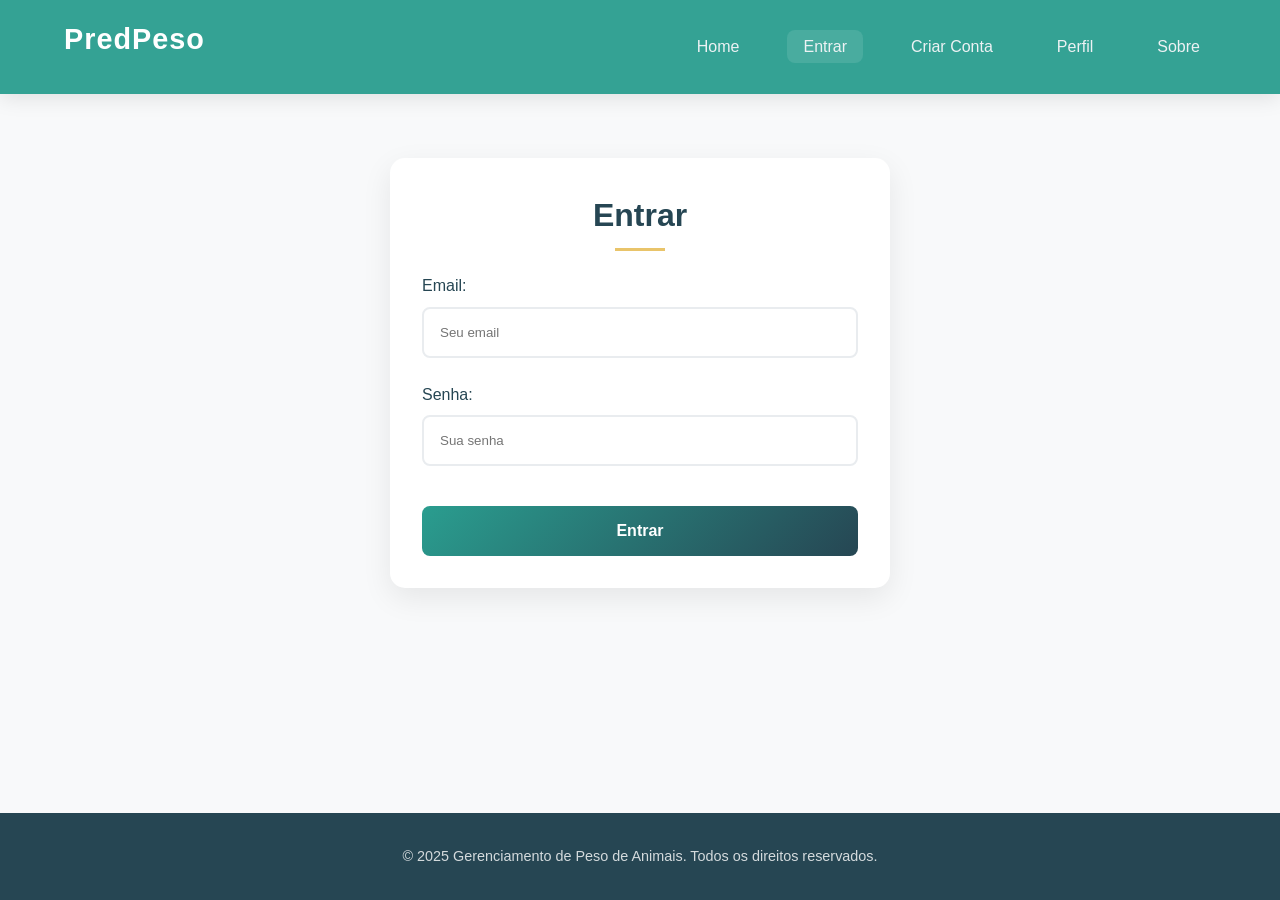
<file: front/animal.html>
<!DOCTYPE html>
<html lang="pt">
<head>
  <meta charset="UTF-8">
  <meta name="viewport" content="width=device-width, initial-scale=1.0">
  <title>Perfil - Previsão Peso Ruminantes</title>
  <!-- Adicionar antes do link para style.css -->
  <link rel="preconnect" href="https://fonts.googleapis.com">
  <link rel="preconnect" href="https://fonts.gstatic.com" crossorigin>
  <link href="https://fonts.googleapis.com/css2?family=Montserrat:wght@400;600&family=Poppins:wght@400;500;600&display=swap" rel="stylesheet">
  <link rel="stylesheet" href="https://cdnjs.cloudflare.com/ajax/libs/font-awesome/6.0.0/css/all.min.css">
  <link rel="stylesheet" href="css/style.css">
  
  
</head>
<body>
  <header>
    <nav class="navbar">
      <div class="logo">
        <h1>PredPeso</h1>
      </div>
      <ul class="nav-links" id="nav-links">
        <li><a href="index.html" id="home-link">Home</a></li>
        <li><a href="login.html" id="login-link" disabled>Entrar</a></li>
        <li><a href="signup.html" id="signup-link" disabled>Criar Conta</a></li>
        <li><a href="profile.html" id="profile-link" class="active">Perfil</a></li>
        <li><a href="about.html" id="about-link">Sobre</a></li>
      </ul>
    </nav>
  </header>
  <main>
    <section class="profile">
      <div class="profile-animal-picture">
        <img src="https://pm1.aminoapps.com/6575/79089b0949939bc3d65a4d6e55e978cfcd4b1e97_hq.jpg" alt="Foto do animal" id="profile-image-animal">
      </div>
      <h2 id="name-animal">Identificação:  </h2>
      <ul id="animal-ul">
        <li></li>
      </ul>
      <div class="dashboard-links">
        <button class="btn" id="editar-animal">Atualizar Dados do Animal</button>
        <button class="btn" id="nova-avaliacao">Realizar Nova Avaliação</button>
        <button class="btn" id="excluir-animal">Deletar Animal</a>
      </div>
    </section>

    <section class="farm-gallery">
      <h2>Histórico de pesos</h2>
      <div id="historico-peso-container">
  <table id="historico-peso" class="tabela-peso">
    <thead>
      <tr>
        <th>Peso Predito</th>
        <th>Peso Manual</th>
        <th>Data</th>
      </tr>
    </thead>
    <tbody>
      <!-- Dados vão ser inseridos via JavaScript -->
    </tbody>
  </table>
</div>

       
      </div>
    </section>
  </main>
  <footer>
    <p>&copy; 2025 Gerenciamento de Peso de Animais. Todos os direitos reservados.</p>
  </footer>
  <script src="js/animal.js"></script>
</body>
</html>
</file>
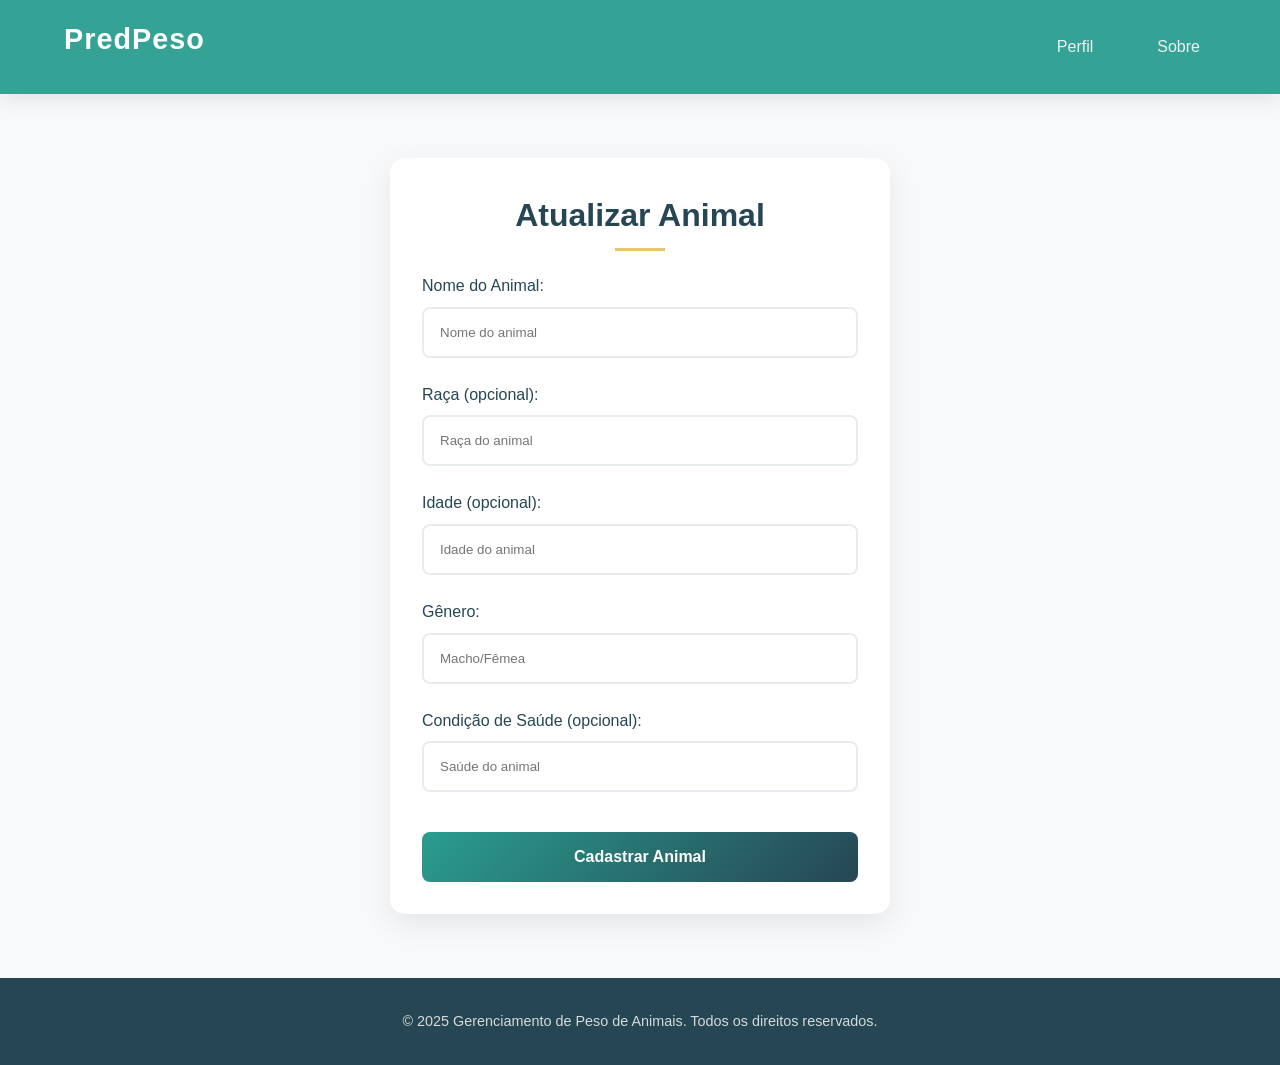
<file: front/atualizar-animal.html>
<!DOCTYPE html>
<html lang="pt">
<head>
  <meta charset="UTF-8">
  <meta name="viewport" content="width=device-width, initial-scale=1.0">
  <title>Atualizar Animal - Previsão Peso Ruminantes</title>
  <link rel="stylesheet" href="css/style.css">
</head>
<body>
  <header>
    <nav class="navbar">
      <div class="logo">
        <h1>PredPeso</h1>
      </div>
      <ul class="nav-links">
        <li><a href="profile.html">Perfil</a></li>
        <li><a href="about.html">Sobre</a></li>
      </ul>
    </nav>
  </header>
  <main>
    <section class="form-section">
      <h2>Atualizar Animal</h2>
      <form id="animalForm" action="/cadastrar-animal" method="post" enctype="multipart/form-data">
        <label for="name">Nome do Animal:</label>
        <input type="text" id="name" name="name" placeholder="Nome do animal" required>

        <label for="breed">Raça (opcional):</label>
        <input type="text" id="breed" name="breed" placeholder="Raça do animal">

        <label for="age">Idade (opcional):</label>
        <input type="number" id="age" name="age" placeholder="Idade do animal">

        <label for="gender">Gênero:</label>
        <input type="text" id="gender" name="gender" placeholder="Macho/Fêmea">

        <label for="health_condition">Condição de Saúde (opcional):</label>
        <input type="text" id="health_condition" name="health_condition" placeholder="Saúde do animal">

        <button type="submit" id="cadastrar-btn">Cadastrar Animal</button>
    </form>
    </section>
  </main>
  <footer>
    <p>&copy; 2025 Gerenciamento de Peso de Animais. Todos os direitos reservados.</p>
  </footer>
  <script src="js/atualizar-animal.js"></script>
</body>
</html>
</file>
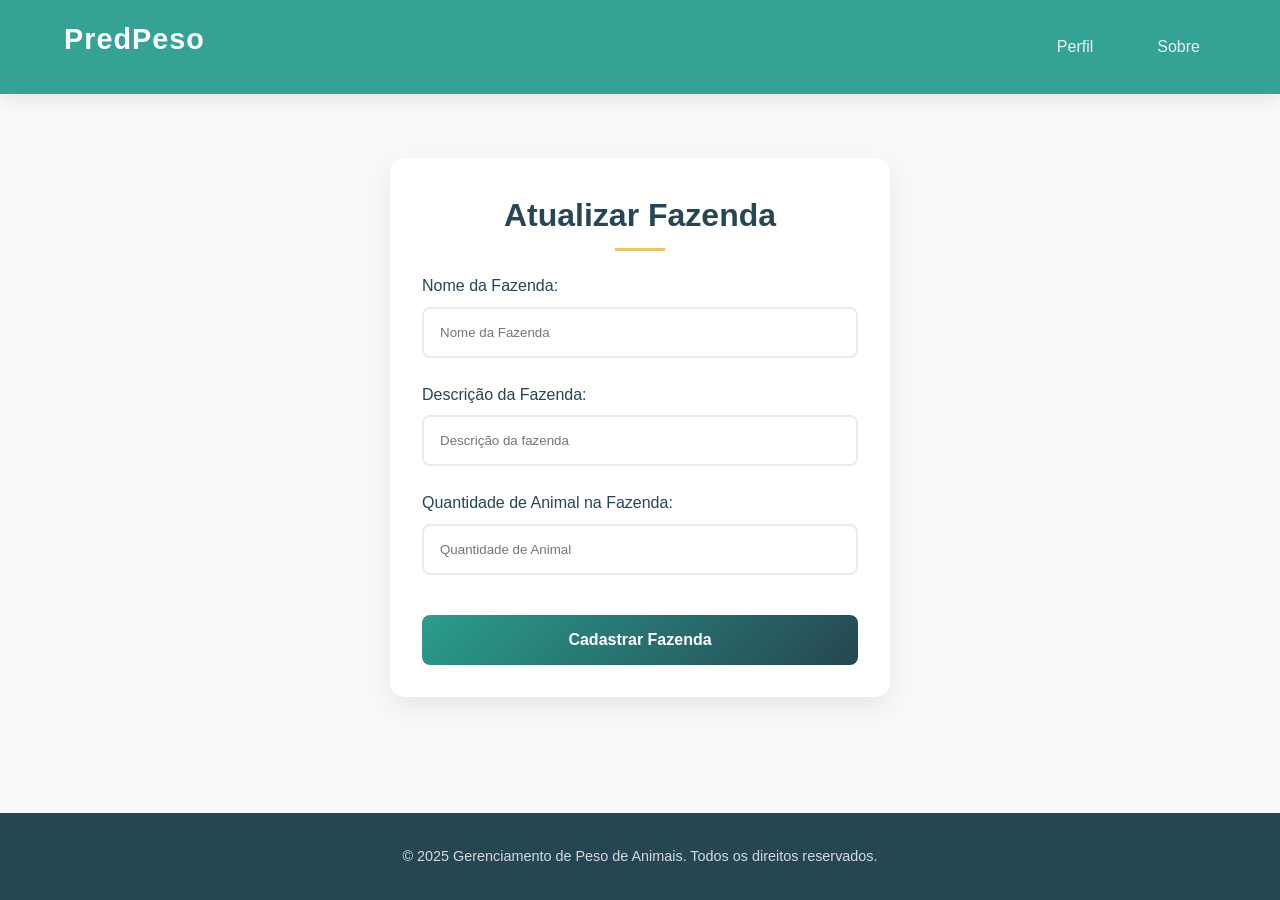
<file: front/atualizar-fazenda.html>
<!DOCTYPE html>
<html lang="pt">
<head>
  <meta charset="UTF-8">
  <meta name="viewport" content="width=device-width, initial-scale=1.0">
  <title>Atualizar Fazenda - Previsão Peso Ruminantes</title>
  <link rel="stylesheet" href="css/style.css">
</head>
<body>
  <header>
    <nav class="navbar">
      <div class="logo">
        <h1>PredPeso</h1>
      </div>
      <ul class="nav-links">
        <li><a href="profile.html">Perfil</a></li>
        <li><a href="about.html">Sobre</a></li>
      </ul>
    </nav>
  </header>
  <main>
    <section class="form-section">
      <h2>Atualizar Fazenda</h2>
      <form action="/cadastrar-fazenda" method="post">
        <label for="nomeFazenda">Nome da Fazenda:</label>
        <input type="text" id="nomeFazenda" name="nomeFazenda" placeholder="Nome da Fazenda">

        <label for="descricao">Descrição da Fazenda:</label>
        <input type="text" id="descricao" name="descricao" placeholder="Descrição da fazenda">

        <label for="quantidadeAnimal">Quantidade de Animal na Fazenda:</label>
        <input type="number" id="quantidadeAnimal" name="quantidadeAnimal" placeholder="Quantidade de Animal" min="0" step="1">

        <button type="submit" id="cadastrar-btn">Cadastrar Fazenda</button>
      </form>
    </section>
  </main>
  <footer>
    <p>&copy; 2025 Gerenciamento de Peso de Animais. Todos os direitos reservados.</p>
  </footer>
  <script src="js/atualizar-fazenda.js"></script>
</body>
</html>
</file>
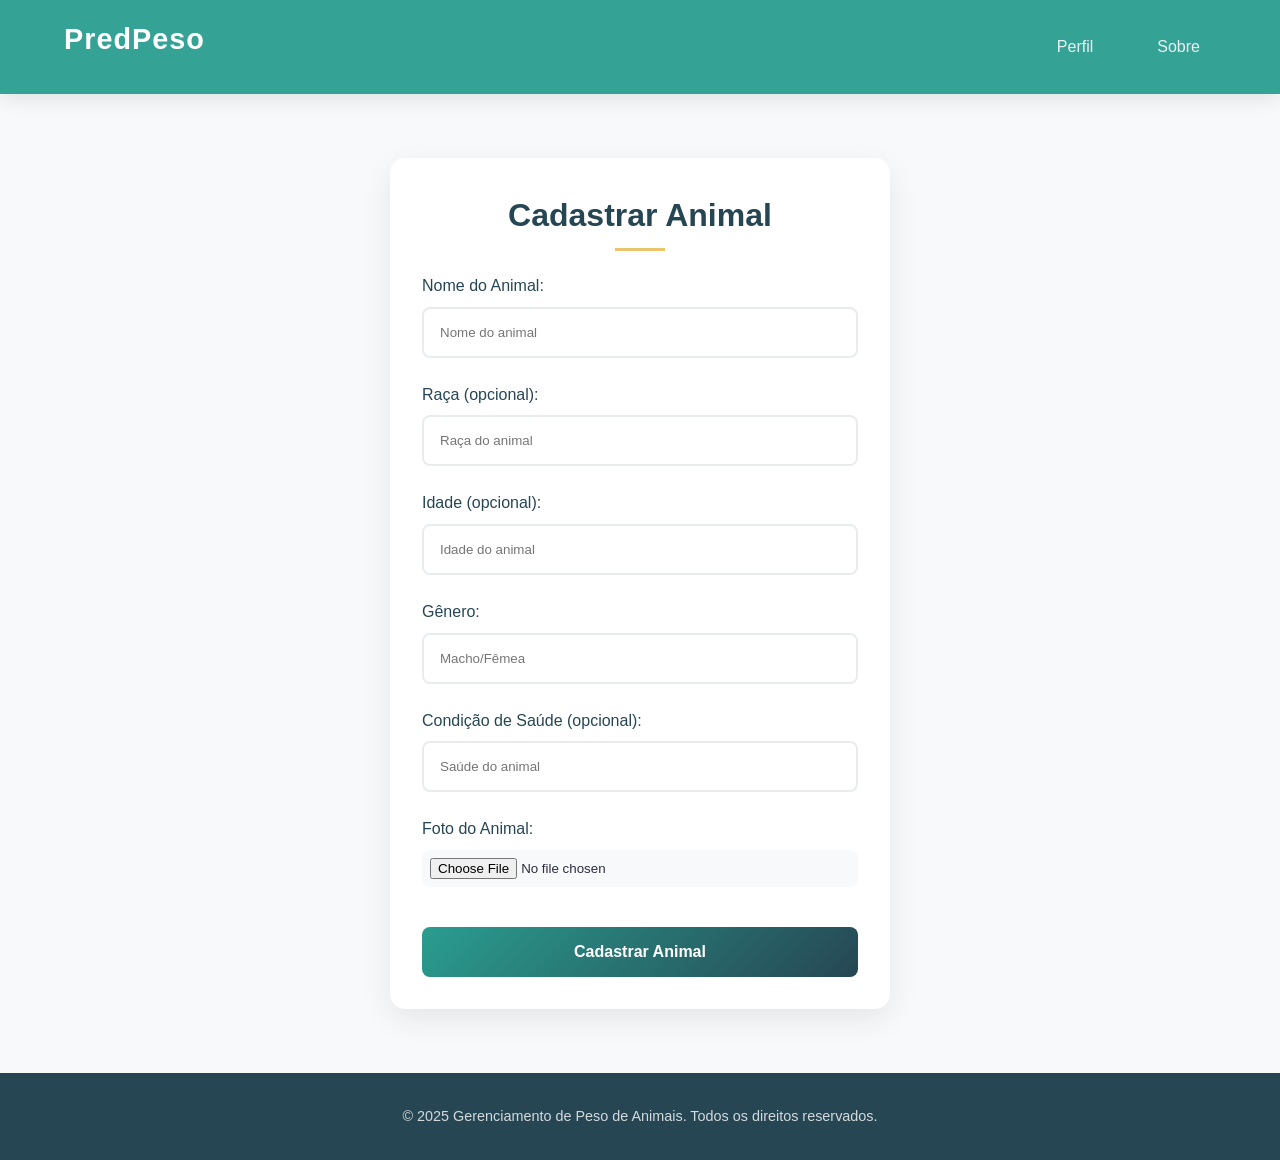
<file: front/cadastro-animal.html>
<!DOCTYPE html>
<html lang="pt">
<head>
  <meta charset="UTF-8">
  <meta name="viewport" content="width=device-width, initial-scale=1.0">
  <title>Cadastrar Animal - Previsão Peso Ruminantes</title>
  <link rel="stylesheet" href="css/style.css">
</head>
<body>
  <header>
    <nav class="navbar">
      <div class="logo">
        <h1>PredPeso</h1>
      </div>
      <ul class="nav-links">
        <li><a href="profile.html">Perfil</a></li>
        <li><a href="about.html">Sobre</a></li>
      </ul>
    </nav>
  </header>
  <main>
    <section class="form-section">
      <h2>Cadastrar Animal</h2>
      <form id="animalForm" action="/cadastrar-animal" method="post" enctype="multipart/form-data">
        <label for="name">Nome do Animal:</label>
        <input type="text" id="name" name="name" placeholder="Nome do animal" required>

        <label for="breed">Raça (opcional):</label>
        <input type="text" id="breed" name="breed" placeholder="Raça do animal">

        <label for="age">Idade (opcional):</label>
        <input type="number" id="age" name="age" placeholder="Idade do animal">

        <label for="gender">Gênero:</label>
        <input type="text" id="gender" name="gender" placeholder="Macho/Fêmea">

        <label for="health_condition">Condição de Saúde (opcional):</label>
        <input type="text" id="health_condition" name="health_condition" placeholder="Saúde do animal">

        <label for="image">Foto do Animal:</label>
        <input type="file" id="image" name="image" accept="image/*" required>

        <button type="submit" id="cadastrar-btn">Cadastrar Animal</button>
    </form>
    </section>
  </main>
  <footer>
    <p>&copy; 2025 Gerenciamento de Peso de Animais. Todos os direitos reservados.</p>
  </footer>
  <script src="js/cadastro-animal.js"></script>
</body>
</html>
</file>
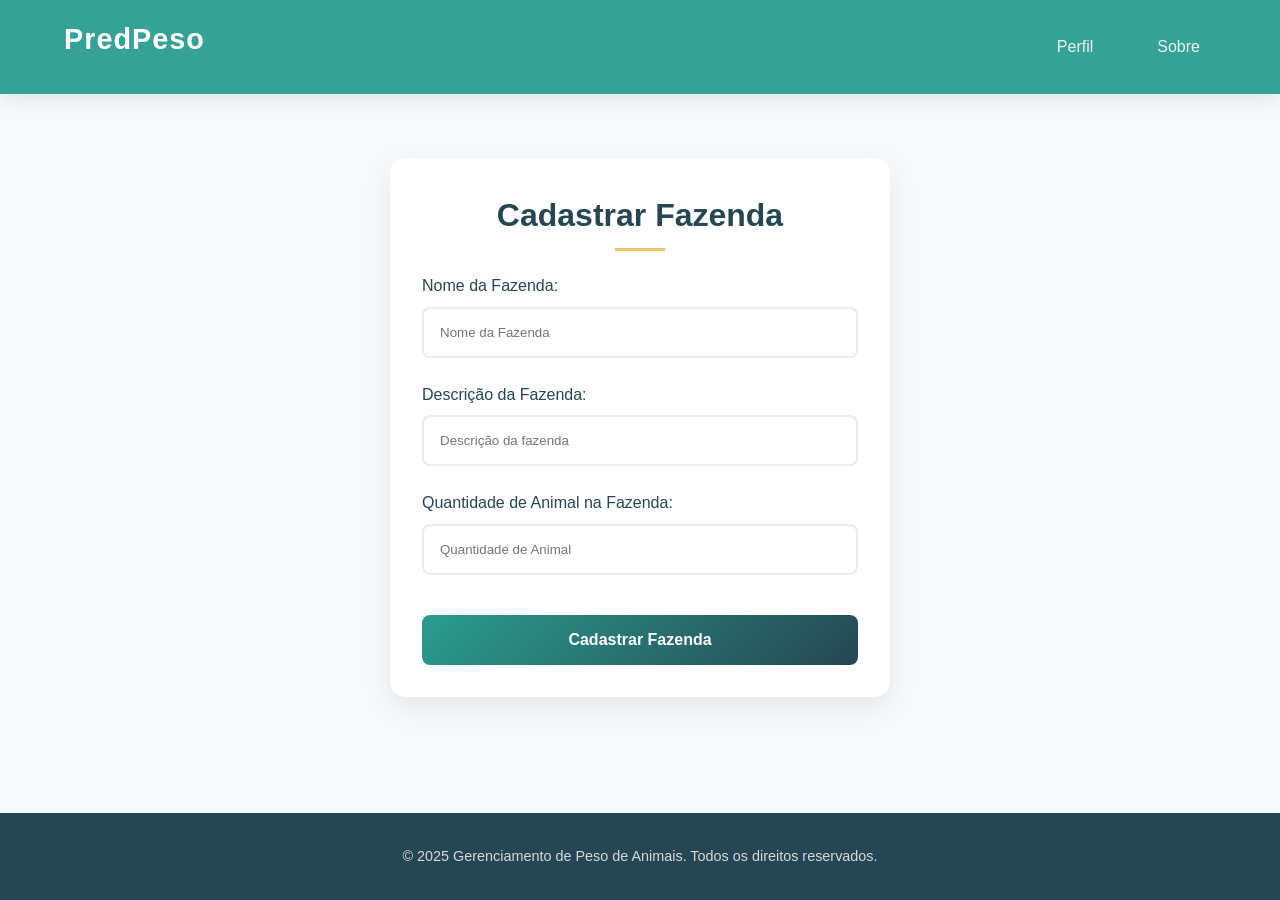
<file: front/cadastro-fazenda.html>
<!DOCTYPE html>
<html lang="pt">
<head>
  <meta charset="UTF-8">
  <meta name="viewport" content="width=device-width, initial-scale=1.0">
  <title>Cadastrar Fazenda - Previsão Peso Ruminantes</title>
  <link rel="stylesheet" href="css/style.css">
</head>
<body>
  <header>
    <nav class="navbar">
      <div class="logo">
        <h1>PredPeso</h1>
      </div>
      <ul class="nav-links">
        <li><a href="profile.html">Perfil</a></li>
        <li><a href="about.html">Sobre</a></li>
      </ul>
    </nav>
  </header>
  <main>
    <section class="form-section">
      <h2>Cadastrar Fazenda</h2>
      <form action="/cadastrar-fazenda" method="post">
        <label for="nomeFazenda">Nome da Fazenda:</label>
        <input type="text" id="nomeFazenda" name="nomeFazenda" placeholder="Nome da Fazenda" required>

        <label for="descricao">Descrição da Fazenda:</label>
        <input type="text" id="descricao" name="descricao" placeholder="Descrição da fazenda" required>

        <label for="quantidadeAnimal">Quantidade de Animal na Fazenda:</label>
        <input type="number" id="quantidadeAnimal" name="quantidadeAnimal" placeholder="Quantidade de Animal" min="0" step="1" required>

        <button type="submit" id="cadastrar-btn">Cadastrar Fazenda</button>
      </form>
    </section>
  </main>
  <footer>
    <p>&copy; 2025 Gerenciamento de Peso de Animais. Todos os direitos reservados.</p>
  </footer>
  <script src="js/cadastro-fazenda.js"></script>
</body>
</html>
</file>
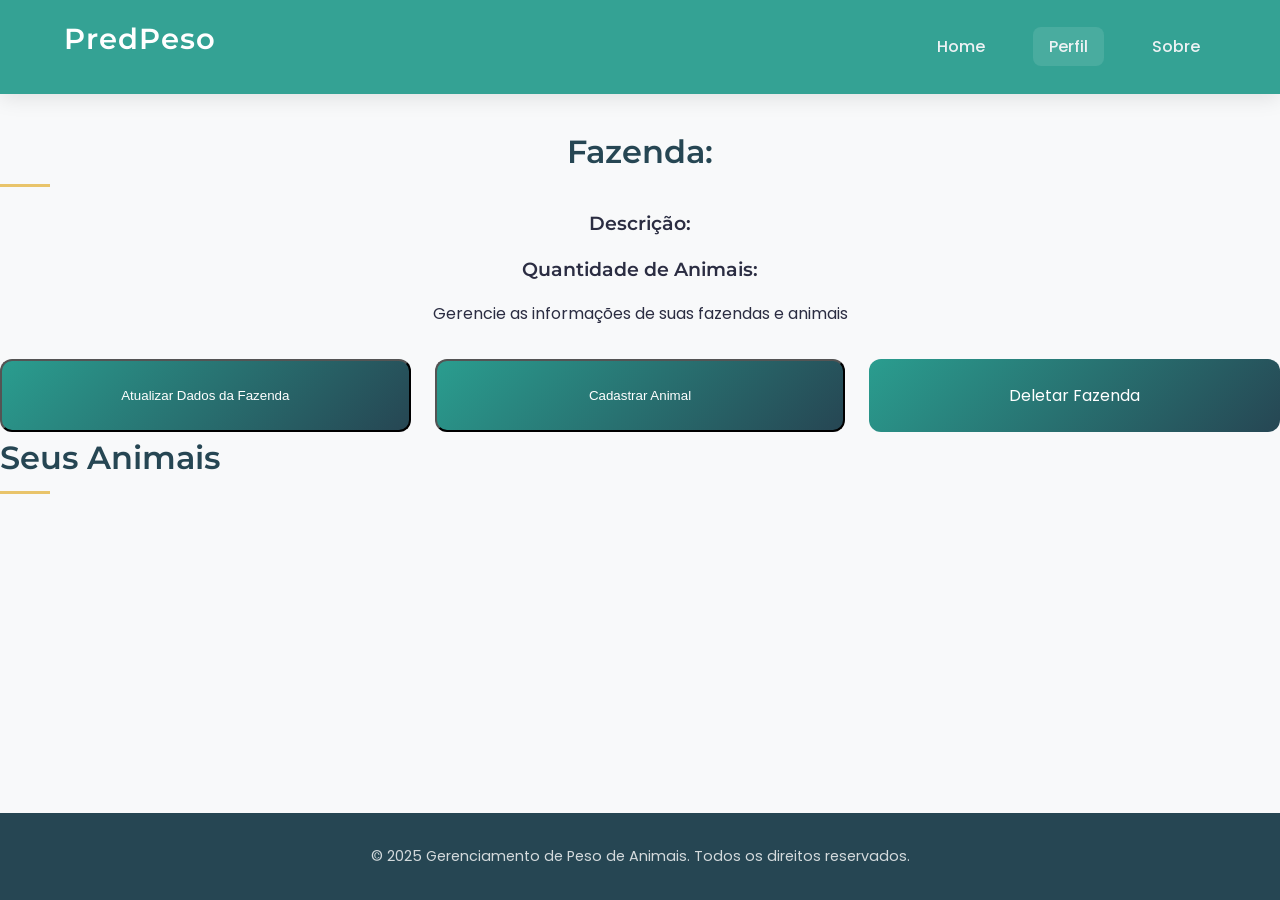
<file: front/farm.html>
<!DOCTYPE html>
<html lang="pt">
<head>
  <meta charset="UTF-8">
  <meta name="viewport" content="width=device-width, initial-scale=1.0">
  <title>Perfil - Previsão Peso Ruminantes</title>
  <link rel="preconnect" href="https://fonts.googleapis.com">
  <link rel="preconnect" href="https://fonts.gstatic.com" crossorigin>
  <link href="https://fonts.googleapis.com/css2?family=Montserrat:wght@400;600&family=Poppins:wght@400;500;600&display=swap" rel="stylesheet">
  <link rel="stylesheet" href="https://cdnjs.cloudflare.com/ajax/libs/font-awesome/6.0.0/css/all.min.css">
  <link rel="stylesheet" href="css/style.css">
</head>
<body>
  <header>
    <nav class="navbar">
      <div class="logo">
        <h1>PredPeso</h1>
      </div>
      <ul class="nav-links">
        <li><a href="index.html">Home</a></li>
        <!-- <li><a href="login.html">Entrar</a></li> -->
        <!-- <li><a href="signup.html">Criar Conta</a></li> -->
        <li><a href="profile.html" class="active">Perfil</a></li>
        <li><a href="about.html">Sobre</a></li>
      </ul>
    </nav>
  </header>
  <main>
    <section class="profile">
      <h2 id="name-farm">Fazenda:  </h2>
      <h3 id="descricao-farm">Descrição:  </h3>
      <h3 id="quantidade-farm">Quantidade de Animais:  </h3>
      
      <p>Gerencie as informações de suas fazendas e animais</p>
      <div class="dashboard-links">
        <button class="btn" id="btn-atualizar-fazenda">Atualizar Dados da Fazenda</button>
        <!-- <a href="" class="btn" id="btn-atualizar-fazenda">Atualizar Dados da Fazenda</a> -->
        <button class="btn" id="btn-cadastrar-animal">Cadastrar Animal</button>
        <a href="" class="btn">Deletar Fazenda</a>
        <!-- <a href="cadastro-historico.html" class="btn">Cadastrar Histórico de Peso</a> -->
      </div>
    </section>

    <section class="farm-gallery">
      <h2>Seus Animais</h2>
      <div class="gallery-grid">
       
      </div>
    </section>
  </main>
  <footer>
    <p>&copy; 2025 Gerenciamento de Peso de Animais. Todos os direitos reservados.</p>
  </footer>
  <script src="js/farm.js"></script>
</body>
</html>
</file>
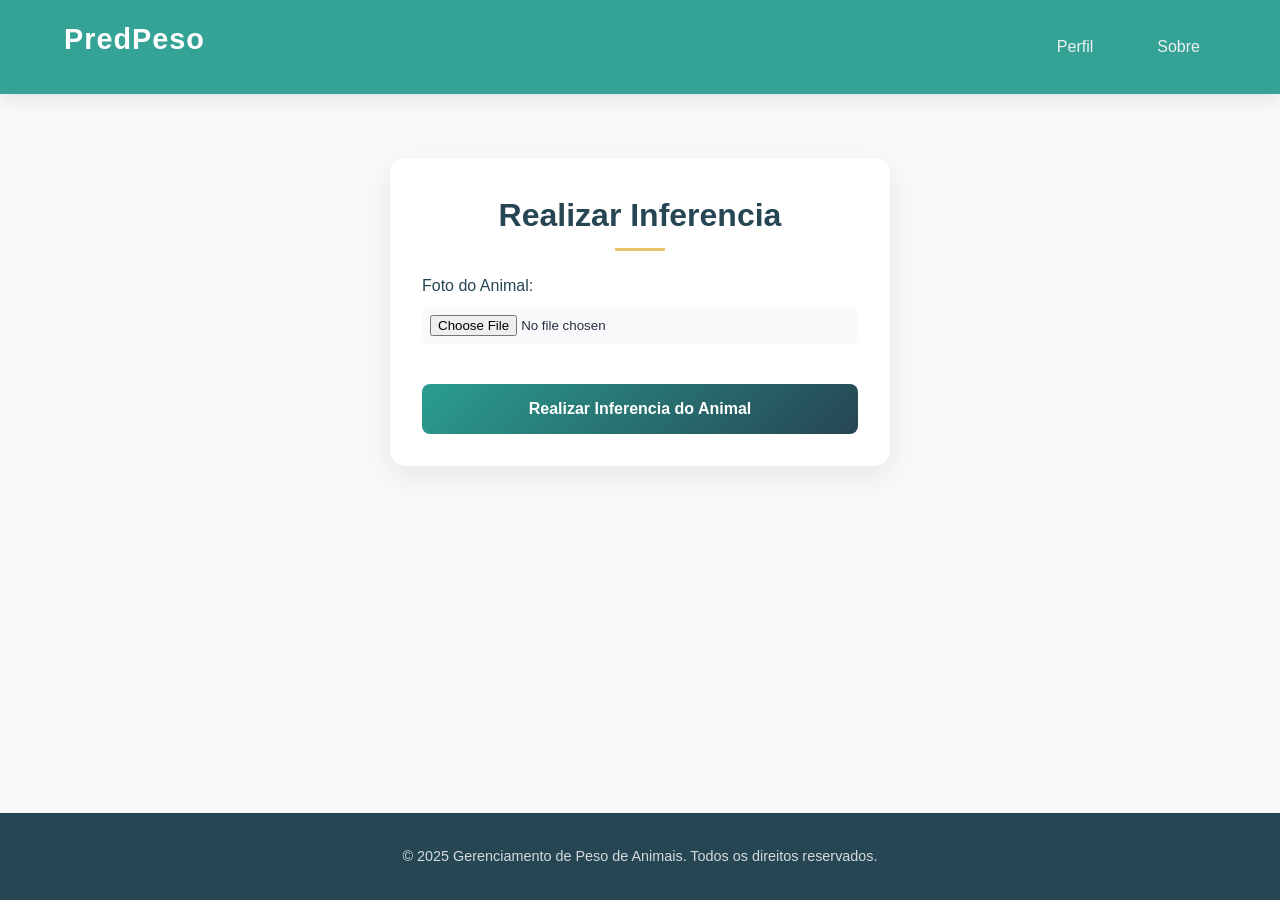
<file: front/inferencia.html>
<!DOCTYPE html>
<html lang="pt">
<head>
  <meta charset="UTF-8">
  <meta name="viewport" content="width=device-width, initial-scale=1.0">
  <title>Cadastrar Animal - Previsão Peso Ruminantes</title>
  <link rel="stylesheet" href="css/style.css">
</head>
<body>
  <header>
    <nav class="navbar">
      <div class="logo">
        <h1>PredPeso</h1>
      </div>
      <ul class="nav-links">
        <li><a href="profile.html">Perfil</a></li>
        <li><a href="about.html">Sobre</a></li>
      </ul>
    </nav>
  </header>
  <main>
    <section class="form-section">
      <h2>Realizar Inferencia</h2>
      <form id="animalForm" action="/cadastrar-animal" method="post" enctype="multipart/form-data">
    
        <label for="image">Foto do Animal:</label>
        <input type="file" id="image" name="image" accept="image/*" required>

        <button type="submit" id="cadastrar-btn">Realizar Inferencia do Animal</button>
    </form>
    </section>
  </main>
  <footer>
    <p>&copy; 2025 Gerenciamento de Peso de Animais. Todos os direitos reservados.</p>
  </footer>
  <script src="js/inferencia.js"></script>
</body>
</html>
</file>
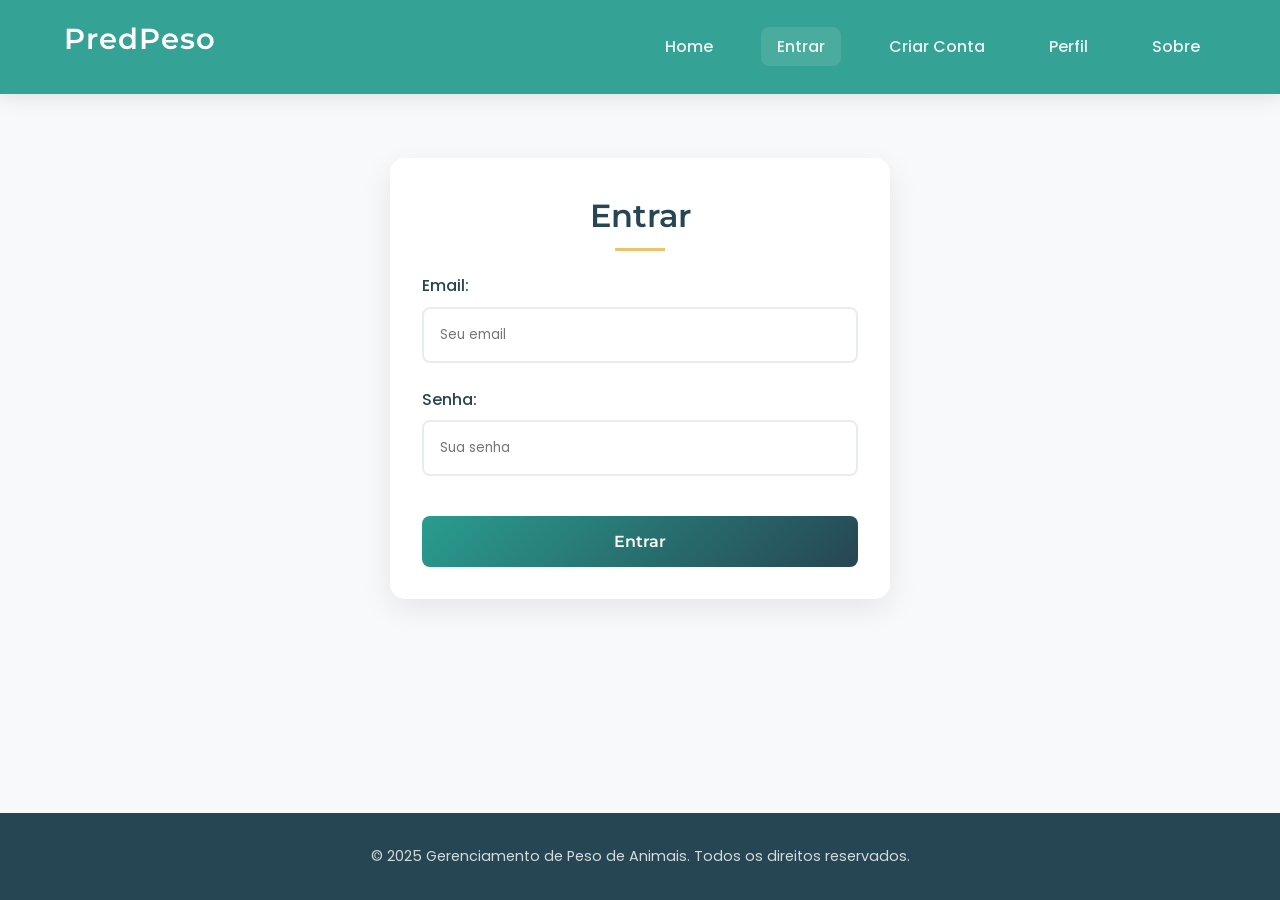
<file: front/login.html>
<!DOCTYPE html>
<html lang="pt">
<head>
  <meta charset="UTF-8">
  <meta name="viewport" content="width=device-width, initial-scale=1.0">
  <title>Entrar - Previsão Peso Ruminantes</title>
  <link rel="preconnect" href="https://fonts.googleapis.com">
<link rel="preconnect" href="https://fonts.gstatic.com" crossorigin>
<link href="https://fonts.googleapis.com/css2?family=Montserrat:wght@400;600&family=Poppins:wght@400;500;600&display=swap" rel="stylesheet">
<link rel="stylesheet" href="https://cdnjs.cloudflare.com/ajax/libs/font-awesome/6.0.0/css/all.min.css">
  <link rel="stylesheet" href="css/style.css">
</head>
<body>

  <header>
    <nav class="navbar">
      <div class="logo">
        <h1>PredPeso</h1>
      </div>
      <ul class="nav-links">
        <li><a href="index.html">Home</a></li>
        <li><a href="login.html" class="active">Entrar</a></li>
        <li><a href="signup.html">Criar Conta</a></li>
        <li><a href="profile.html">Perfil</a></li>
        <li><a href="about.html">Sobre</a></li>
      </ul>
    </nav>
  </header>

  <main>
    <section class="form-section">
      <h2>Entrar</h2>
      <form action="/login" method="post">
        <label for="email">Email:</label>
        <input type="email" id="email" name="email" placeholder="Seu email" required>
        <label for="password">Senha:</label>
        <input type="password" id="password" name="password" placeholder="Sua senha" required>
        <button id="login-btn" type="submit">Entrar</button>
      </form>
    </section>
  </main>
  
  <footer>
    <p>&copy; 2025 Gerenciamento de Peso de Animais. Todos os direitos reservados.</p>
  </footer>

  <script src="js/login.js"></script>
</body>
</html>
</file>
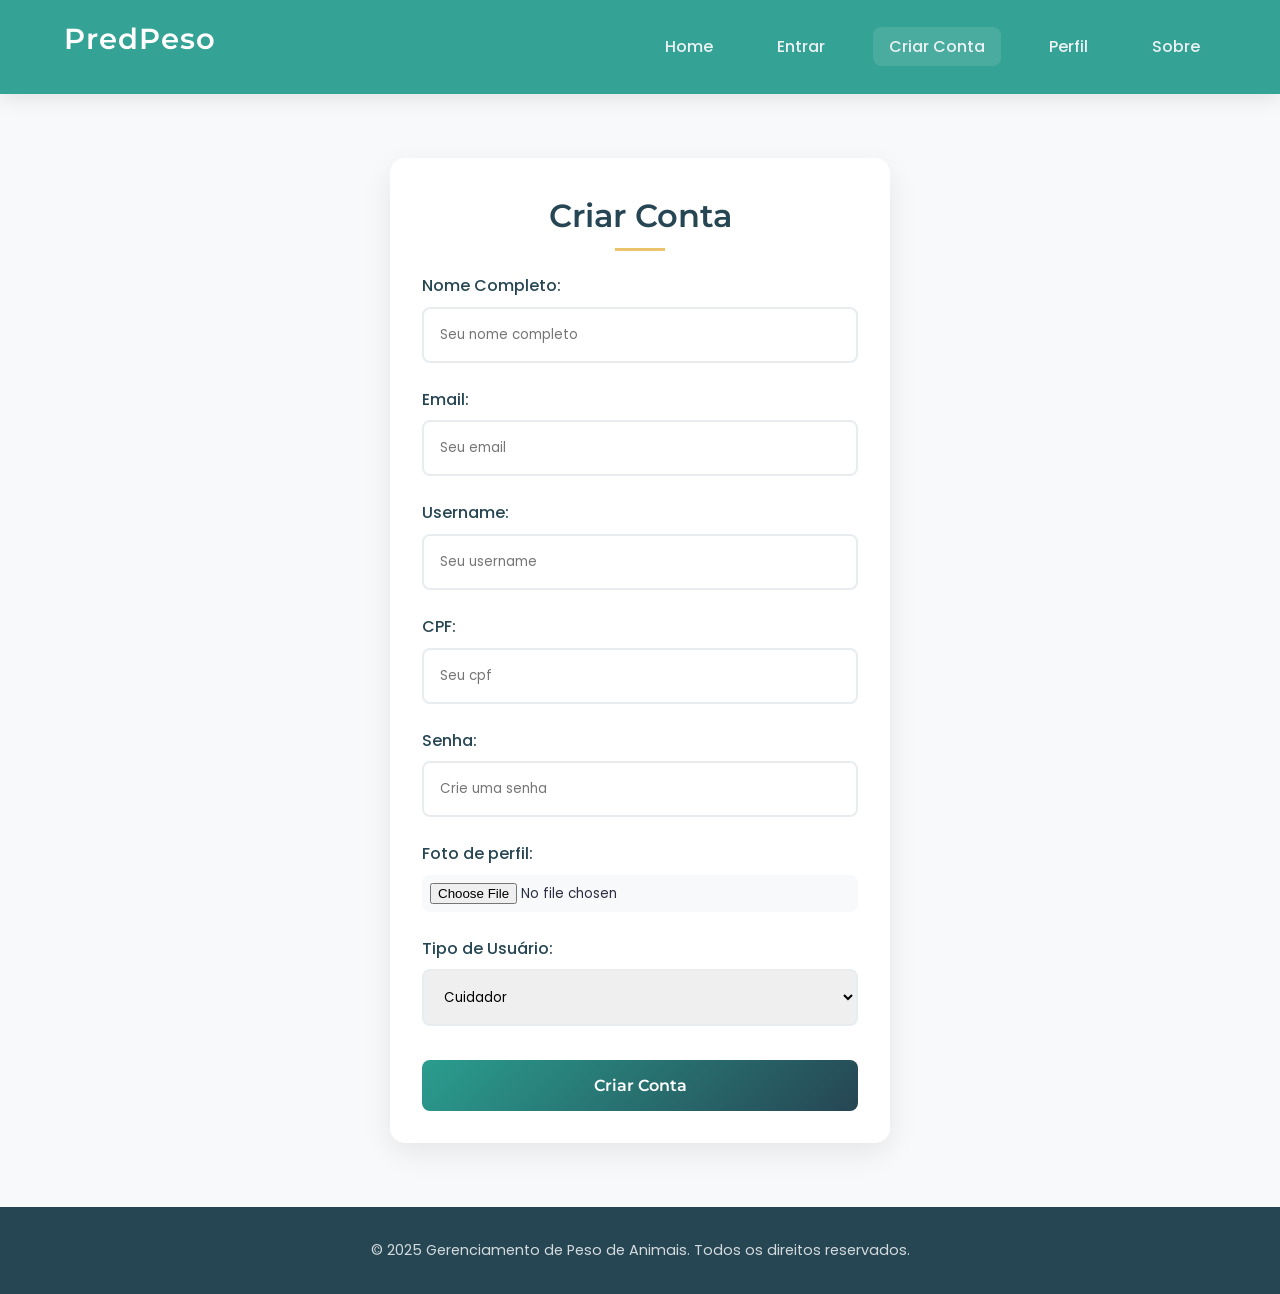
<file: front/signup.html>
<!DOCTYPE html>
<html lang="pt">
<head>
  <meta charset="UTF-8">
  <meta name="viewport" content="width=device-width, initial-scale=1.0">
  <title>Criar Conta - Previsão Peso Ruminantes</title>
  <link rel="preconnect" href="https://fonts.googleapis.com">
<link rel="preconnect" href="https://fonts.gstatic.com" crossorigin>
<link href="https://fonts.googleapis.com/css2?family=Montserrat:wght@400;600&family=Poppins:wght@400;500;600&display=swap" rel="stylesheet">
<link rel="stylesheet" href="https://cdnjs.cloudflare.com/ajax/libs/font-awesome/6.0.0/css/all.min.css">
  <link rel="stylesheet" href="css/style.css">
</head>
<body>
  <header>
    <nav class="navbar">
      <div class="logo">
        <h1>PredPeso</h1>
      </div>
      <ul class="nav-links">
        <li><a href="index.html">Home</a></li>
        <li><a href="login.html">Entrar</a></li>
        <li><a href="signup.html" class="active">Criar Conta</a></li>
        <li><a href="profile.html">Perfil</a></li>
        <li><a href="about.html">Sobre</a></li>
      </ul>
    </nav>
  </header>
  <main>
    <section class="form-section">
      <h2>Criar Conta</h2>
      <form action="/signup" method="post" enctype="multipart/form-data">
        <label for="nome">Nome Completo:</label>
        <input type="text" id="nome" name="nome" placeholder="Seu nome completo" required>

        <label for="email">Email:</label>
        <input type="email" id="email" name="email" placeholder="Seu email" required>

        <label for="username">Username:</label>
        <input type="text" id="username" name="username" placeholder="Seu username" required>

        <label for="cpf">CPF:</label>
        <input type="text" id="cpf" name="cpf" placeholder="Seu cpf" required>

        <label for="password">Senha:</label>
        <input type="password" id="password" name="password" placeholder="Crie uma senha" required>

        <label for="fotoperfil">Foto de perfil:</label>
        <input type="file" id="fotoperfil" name="fotoperfil" required>

        <label for="tipo_usuario">Tipo de Usuário:</label>
        <select id="tipo_usuario" name="tipo_usuario">
          <option value="cuidador">Cuidador</option>
          <option value="admin">Administrador</option>
        </select>

        <button type="submit" id="signup-btn" style="display: block; margin-top: 10px;">Criar Conta</button>

      </form>
    </section>
  </main>
  <footer>
    <p>&copy; 2025 Gerenciamento de Peso de Animais. Todos os direitos reservados.</p>
  </footer>
  <script src="js/signup.js"></script>
</body>
</html>
</file>
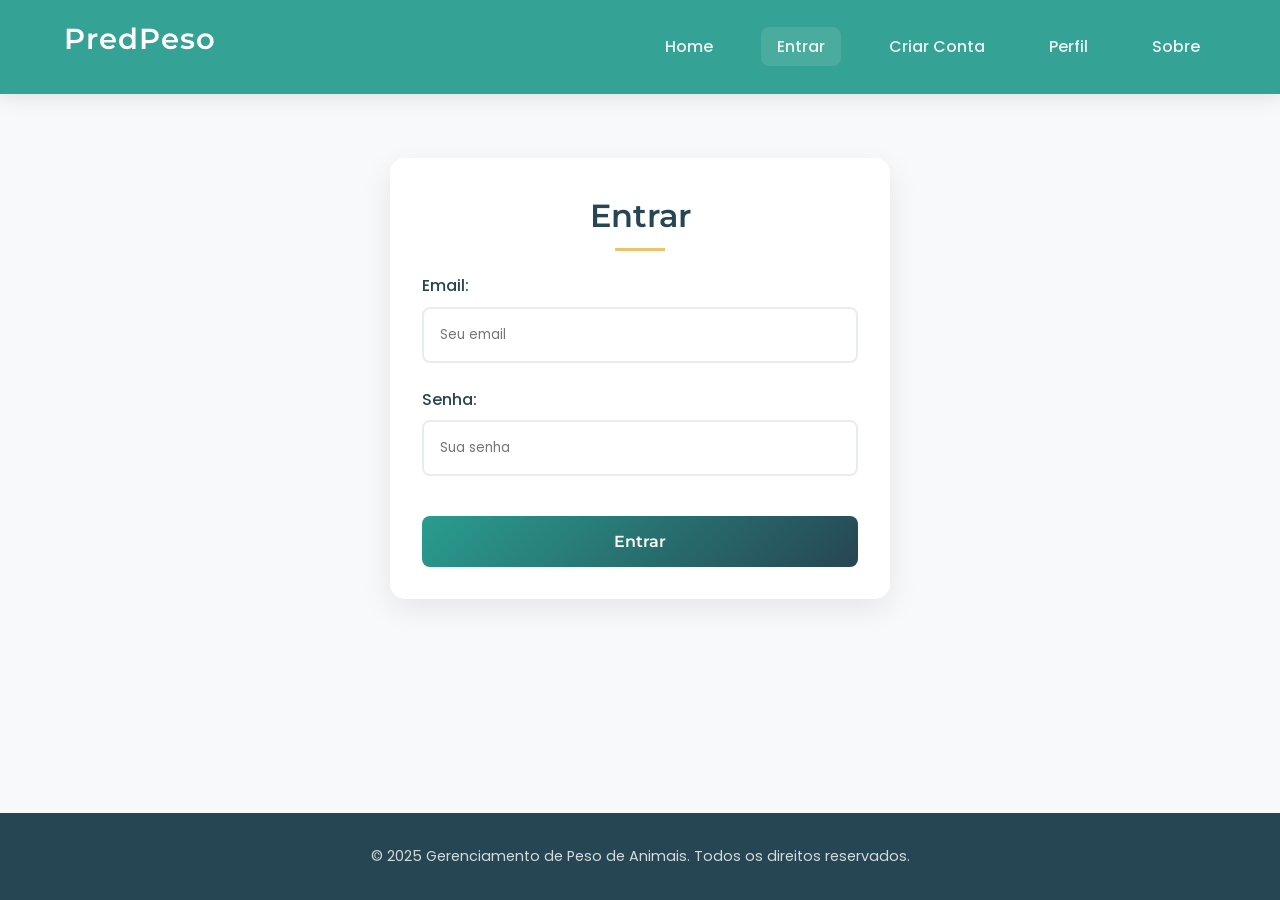
<file: front/update-profile.html>
<!DOCTYPE html>
<html lang="pt">
<head>
  <meta charset="UTF-8">
  <meta name="viewport" content="width=device-width, initial-scale=1.0">
  <title>Meu Perfil - Previsão Peso Ruminantes</title>
  <link rel="preconnect" href="https://fonts.googleapis.com">
  <link rel="preconnect" href="https://fonts.gstatic.com" crossorigin>
  <link href="https://fonts.googleapis.com/css2?family=Montserrat:wght@400;600&family=Poppins:wght@400;500;600&display=swap" rel="stylesheet">
  <link rel="stylesheet" href="https://cdnjs.cloudflare.com/ajax/libs/font-awesome/6.0.0/css/all.min.css">
  <link rel="stylesheet" href="css/style.css">
  <style>
    /* Estilos para a pré-visualização da imagem e botão de deletar */
    .profile-pic-preview {
      display: block;
      width: 150px;
      height: 150px;
      border-radius: 50%;
      object-fit: cover;
      margin: 10px auto;
      border: 3px solid #ddd;
    }
    .delete-btn {
        background-color: #dc3545;
        color: white;
        border: none;
        padding: 12px 20px;
        cursor: pointer;
        border-radius: 5px;
        width: 100%;
        font-size: 16px;
    }
    .delete-btn:hover {
        background-color: #c82333;
    }
  </style>
</head>
<body>
  <header>
    <nav class="navbar">
      <div class="logo">
        <h1>PredPeso</h1>
      </div>
      <!-- Esta lista será manipulada pelo JavaScript -->
      <ul class="nav-links">
        <li><a href="index.html">Home</a></li>
        <li><a href="login.html">Entrar</a></li>
        <li><a href="signup.html">Criar Conta</a></li>
        <li><a href="profile.html" class="active">Perfil</a></li>
        <li><a href="about.html">Sobre</a></li>
      </ul>
    </nav>
  </header>
  <main>
    <section class="form-section">
      <h2>Meus Dados</h2>
      <!-- O form não precisa de action/method, o JS cuida disso -->
      <form id="update-form">
        
        <img id="profile-pic" src="https://via.placeholder.com/150" alt="Foto de Perfil Atual" class="profile-pic-preview">

        <label for="nome">Nome Completo:</label>
        <input type="text" id="nome" name="nome" placeholder="Seu nome completo">

        <label for="email">Email:</label>
        <input type="email" id="email" name="email" placeholder="Seu email">

        <label for="username">Username:</label>
        <input type="text" id="username" name="username" placeholder="Seu username">

        <label for="cpf">CPF:</label>
        <input type="text" id="cpf" name="cpf" placeholder="Seu cpf">

        <label for="password">Nova Senha:</label>
        <input type="password" id="password" name="password" placeholder="Deixe em branco para não alterar">

        <label for="fotoperfil">Alterar Foto de perfil:</label>
        <input type="file" id="fotoperfil" name="fotoperfil" accept="image/*">

        <label for="tipo_usuario">Tipo de Usuário:</label>
        <select id="tipo_usuario" name="tipo_usuario" disabled>
          <option value="cuidador">Cuidador</option>
          <option value="admin">Administrador</option>
        </select>
        <small>O tipo de usuário não pode ser alterado.</small>

        <button type="submit" id="update-btn" style="display: block; margin-top: 20px;">Salvar Alterações</button>
        <button type="button" id="excluir-user-btn" class="delete-btn" style="margin-top: 10px;">Excluir Conta</button>
      </form>
    </section>
  </main>
  <footer>
    <p>© 2025 Gerenciamento de Peso de Animais. Todos os direitos reservados.</p>
  </footer>
  <!-- O SCRIPT DEVE FICAR NO FINAL DO BODY -->
  <script src="js/update-profile.js"></script>
</body>
</html>
</file>
<file: front/css/style.css>
:root {
  --primary-color: #2a9d8f;
  --secondary-color: #264653;
  --accent-color: #e9c46a;
  --text-dark: #2b2d42;
  --text-light: #edf2f4;
  --gradient-green: linear-gradient(135deg, #2a9d8f 0%, #264653 100%);
}


*,
*::before,
*::after {
  margin: 0;
  padding: 0;
  box-sizing: border-box;
}

html {
  scroll-behavior: smooth;
}

body {
  font-family: 'Poppins', sans-serif;
  background-color: #f8f9fa;
  color: var(--text-dark);
  line-height: 1.6;
  display: flex;
  flex-direction: column;
  min-height: 100vh;
}

h1,
h2,
h3 {
  font-family: 'Montserrat', sans-serif;
  font-weight: 600;
  margin-bottom: 1rem;
}

h2 {
  font-size: 2rem;
  color: var(--secondary-color);
  position: relative;
  margin-bottom: 2rem;
}

h2::after {
  content: '';
  position: absolute;
  bottom: -10px;
  left: 0;
  width: 50px;
  height: 3px;
  background: var(--accent-color);
}

header {
  background: rgba(42, 157, 143, 0.95);
  backdrop-filter: blur(10px);
  position: sticky;
  top: 0;
  z-index: 1000;
  box-shadow: 0 4px 20px rgba(0, 0, 0, 0.1);
}

.navbar {
  width: 90%;
  max-width: 1200px;
  margin: 0 auto;
  padding: 1rem 0;
  display: flex;
  align-items: center;
  justify-content: space-between;
}

.logo h1 {
  font-size: 1.8rem;
  color: white;
  letter-spacing: 1px;
}

.nav-links {
  display: flex;
  gap: 2rem;
  list-style: none;
}

.nav-links a {
  color: var(--text-light);
  text-decoration: none;
  font-weight: 500;
  padding: 0.5rem 1rem;
  border-radius: 8px;
  transition: all 0.3s ease;
}

.nav-links a:hover,
.nav-links a.active {
  background: rgba(255, 255, 255, 0.1);
  transform: translateY(-2px);
}

.hero {
  height: 70vh;
  display: flex;
  align-items: center;
  justify-content: center;
  background: var(--gradient-green);
  background-blend-mode: multiply;
  color: white;
  text-align: center;
  padding: 2rem;
}

.hero h2 {
  font-size: 3rem;
  color: white;
  margin-bottom: 1.5rem;
}

.hero h2::after {
  display: none;
}

.hero p {
  font-size: 1.2rem;
  max-width: 600px;
  margin: 0 auto;
}

main {
  padding: 2rem 0;
  flex: 1;
}

.form-section {
  max-width: 500px;
  margin: 2rem auto;
  padding: 2rem;
  background: white;
  border-radius: 15px;
  box-shadow: 0 10px 30px rgba(0, 0, 0, 0.08);
}

.form-section h2 {
  text-align: center;
}

.form-section h2::after {
  left: 50%;
  transform: translateX(-50%);
}

.form-section form {
  display: flex;
  flex-direction: column;
}

.form-section label {
  display: block;
  margin-bottom: 0.5rem;
  font-weight: 500;
  color: var(--secondary-color);
}

.form-section input,
.form-section select {
  width: 100%;
  padding: 1rem;
  margin-bottom: 1.5rem;
  border: 2px solid #e9ecef;
  border-radius: 8px;
  font-family: 'Poppins', sans-serif;
  transition: all 0.3s ease;
}

.form-section input:focus,
.form-section select:focus {
  border-color: var(--primary-color);
  box-shadow: 0 0 0 3px rgba(42, 157, 143, 0.2);
  outline: none;
}

.form-section input[type="file"] {
  padding: 0.5rem;
  border: none;
  background-color: #f8f9fa;
  border-radius: 8px;
}

.form-section button {
  background: var(--gradient-green);
  color: white;
  padding: 1rem 2rem;
  border: none;
  border-radius: 8px;
  font-weight: 600;
  cursor: pointer;
  transition: all 0.3s ease;
  font-family: 'Montserrat', sans-serif;
  font-size: 1rem;
  margin-top: 1rem;
}

.form-section button:hover {
  opacity: 0.9;
  transform: translateY(-2px);
}

.info {
  padding: 4rem 2rem;
  max-width: 1200px;
  margin: 0 auto;
  text-align: center;
}

.info h3 {
  font-size: 1.8rem;
  color: var(--secondary-color);
  margin-bottom: 1.5rem;
  position: relative;
  display: inline-block;
}

.info h3::after {
  content: '';
  position: absolute;
  bottom: -10px;
  left: 50%;
  transform: translateX(-50%);
  width: 80px;
  height: 3px;
  background: var(--accent-color);
}

.info p {
  font-size: 1.1rem;
  line-height: 1.8;
  color: var(--text-dark);
  max-width: 800px;
  margin: 0 auto 2rem;
}

.about {
  padding: 4rem 2rem;
  max-width: 1200px;
  margin: 0 auto;
}

.about h2 {
  text-align: center;
  font-size: 2.2rem;
  margin-bottom: 2rem;
}

.about h2::after {
  left: 50%;
  transform: translateX(-50%);
}

.about p {
  font-size: 1.1rem;
  line-height: 1.8;
  color: var(--text-dark);
  margin-bottom: 2.5rem;
  text-align: justify;
}

.about h3 {
  font-size: 1.6rem;
  color: var(--primary-color);
  margin: 2rem 0 1.5rem;
  position: relative;
  padding-bottom: 0.5rem;
}

.about h3::after {
  content: '';
  position: absolute;
  bottom: 0;
  left: 0;
  width: 60px;
  height: 2px;
  background: var(--accent-color);
}

.about ul {
  list-style-type: none;
  margin-bottom: 3rem;
}

.about ul li {
  position: relative;
  padding-left: 1.8rem;
  margin-bottom: 1rem;
  line-height: 1.6;
}

.about ul li::before {
  content: '•';
  position: absolute;
  left: 0;
  color: var(--primary-color);
  font-size: 1.5rem;
  line-height: 1;
}

footer {
  background: var(--secondary-color);
  color: white;
  padding: 2rem 0;
  margin-top: auto;
}

footer p {
  text-align: center;
  font-size: 0.9rem;
  opacity: 0.8;
}

@media (max-width: 768px) {
  .navbar {
    flex-direction: column;
    gap: 1rem;
  }

  .nav-links {
    flex-wrap: wrap;
    justify-content: center;
    gap: 1rem;
  }

  .hero h2 {
    font-size: 2rem;
  }

  .info {
    padding: 2rem 1rem;
  }

  .info h3 {
    font-size: 1.5rem;
  }

  .info p {
    font-size: 1rem;
  }

  .about {
    padding: 2rem 1rem;
  }

  .about h2 {
    font-size: 1.8rem;
  }

  .about p {
    font-size: 1rem;
  }

  .about h3 {
    font-size: 1.4rem;
  }

  .form-section {
    padding: 1.5rem;
    margin: 1rem auto;
  }
}

@media (max-width: 480px) {
  .form-section {
    width: 95%;
    padding: 1rem;
  }

  .form-section input,
  .form-section select {
    padding: 0.8rem;
  }

  .form-section button {
    padding: 0.8rem 1.5rem;
  }
}


/* style.css atualizado */
:root {
    --primary-color: #2a9d8f;
    --secondary-color: #264653;
    --accent-color: #e9c46a;
    --text-dark: #2b2d42;
    --text-light: #edf2f4;
    --gradient-green: linear-gradient(135deg, #2a9d8f 0%, #264653 100%);
  }
  
  /* Reset moderno */
  *,
  *::before,
  *::after {
    margin: 0;
    padding: 0;
    box-sizing: border-box;
  }
  
  html {
    scroll-behavior: smooth;
  }
  
  body {
    font-family: 'Poppins', sans-serif;
    background-color: #f8f9fa;
    color: var(--text-dark);
    line-height: 1.6;
    display: flex;
    flex-direction: column;
    min-height: 100vh;
  }
  
  /* Tipografia moderna */
  h1, h2, h3 {
    font-family: 'Montserrat', sans-serif;
    font-weight: 600;
    margin-bottom: 1rem;
  }
  
  h2 {
    font-size: 2rem;
    color: var(--secondary-color);
    position: relative;
    margin-bottom: 2rem;
  }
  
  h2::after {
    content: '';
    position: absolute;
    bottom: -10px;
    left: 0;
    width: 50px;
    height: 3px;
    background: var(--accent-color);
  }
  
  /* Header glassmorphism */
  header {
    background: rgba(42, 157, 143, 0.95);
    backdrop-filter: blur(10px);
    position: sticky;
    top: 0;
    z-index: 1000;
    box-shadow: 0 4px 20px rgba(0,0,0,0.1);
  }
  
  .navbar {
    width: 90%;
    max-width: 1200px;
    margin: 0 auto;
    padding: 1rem 0;
    display: flex;
    align-items: center;
    justify-content: space-between;
  }
  
  .logo h1 {
    font-size: 1.8rem;
    color: white;
    letter-spacing: 1px;
  }
  
  .nav-links {
    display: flex;
    gap: 2rem;
    list-style: none;
  }
  
  .nav-links a {
    color: var(--text-light);
    text-decoration: none;
    font-weight: 500;
    padding: 0.5rem 1rem;
    border-radius: 8px;
    transition: all 0.3s ease;
  }
  
  .nav-links a:hover,
  .nav-links a.active {
    background: rgba(255,255,255,0.1);
    transform: translateY(-2px);
  }
  
  /* Hero section atualizada */
  .hero {
    height: 70vh;
    display: flex;
    align-items: center;
    justify-content: center;
    background: var(--gradient-green),
                url('../images/animals.jpg') center/cover;
    background-blend-mode: multiply;
    color: white;
    text-align: center;
    padding: 2rem;
  }
  
  .hero h2 {
    font-size: 3rem;
    color: white;
    margin-bottom: 1.5rem;
  }
  
  .hero h2::after {
    display: none;
  }
  
  .hero p {
    font-size: 1.2rem;
    max-width: 600px;
    margin: 0 auto;
  }
  
  /* Cards modernos */
  .card {
    background: white;
    border-radius: 15px;
    padding: 2rem;
    box-shadow: 0 10px 30px rgba(0,0,0,0.08);
    transition: transform 0.3s ease;
  }
  
  .card:hover {
    transform: translateY(-5px);
  }
  
  /* Formulários atualizados */
  .form-section {
    max-width: 500px;
    margin: 2rem auto;
    padding: 2rem;
    background: white;
    border-radius: 15px;
    box-shadow: 0 10px 30px rgba(0,0,0,0.08);
  }
  
  .form-section label {
    display: block;
    margin-bottom: 0.5rem;
    font-weight: 500;
    color: var(--secondary-color);
  }
  
  .form-section input {
    width: 100%;
    padding: 1rem;
    margin-bottom: 1.5rem;
    border: 2px solid #e9ecef;
    border-radius: 8px;
    transition: all 0.3s ease;
  }
  
  .form-section input:focus {
    border-color: var(--primary-color);
    box-shadow: 0 0 0 3px rgba(42, 157, 143, 0.2);
  }
  
  .form-section button {
    background: var(--gradient-green);
    color: white;
    padding: 1rem 2rem;
    border: none;
    border-radius: 8px;
    font-weight: 600;
    cursor: pointer;
    transition: all 0.3s ease;
  }
  
  .form-section button:hover {
    opacity: 0.9;
    transform: translateY(-2px);
  }

  .gallery-grid {
    display: grid;
    grid-template-columns: repeat(auto-fit, 100px); 
    gap: 0.5rem; 
    justify-content: left; 
    margin-top: 0.67rem; 
    margin-left: 4px;
    margin-right: 4px;
    margin-bottom: 4px;
}

.gallery-item:hover {
    transform: scale(1.03);
}

.gallery-item {
    color: #edf2f4;
    background-color: var(--secondary-color);
    position: relative;
    border-radius: 5px; /* Border-radius reduzido */
    overflow: hidden;
    transition: transform 0.3s ease;
    padding-top: 100%; /* Mantém a proporção 1:1 (quadrado) */
    width: 100px; /* Largura fixa */
    height: 100px; /* Altura fixa */
}

.gallery-item img {
    position: absolute;
    top: 0;
    left: 0;
    width: 100%; /* Ocupa 100% da largura do item */
    height: 100%; /* Ocupa 100% da altura do item */
    object-fit: cover; /* Garante que a imagem cubra o espaço sem distorcer */
}

.overlay {
    position: absolute;
    bottom: 0;
    left: 0;
    right: 0;
    padding: 0.33rem; 
    background: linear-gradient(transparent, rgba(0,0,0,0.7));
    color: whitesmoke;
    /* opacity: 0; */
    text-align: center;
    font-size: 0.8rem;
    transition: opacity 0.3s ease;
}

.gallery-item:hover .overlay {
    opacity: 1;
}
  
  /* Botões do dashboard */
  .dashboard-links {
    display: grid;
    grid-template-columns: repeat(auto-fit, minmax(200px, 1fr));
    gap: 1.5rem;
    margin-top: 2rem;
  }
  
  .btn {
    display: flex;
    align-items: center;
    justify-content: center;
    gap: 0.5rem;
    padding: 1.5rem;
    background: var(--gradient-green);
    color: white;
    border-radius: 12px;
    text-decoration: none;
    transition: all 0.3s ease;
  }
  
  .btn:hover {
    box-shadow: 0 5px 15px rgba(42, 157, 143, 0.3);
    transform: translateY(-3px);
  }
  
  /* Footer moderno */
  footer {
    background: var(--secondary-color);
    color: white;
    padding: 2rem 0;
    margin-top: auto;
  }
  
  footer p {
    text-align: center;
    font-size: 0.9rem;
    opacity: 0.8;
  }
  
  /* Media queries para mobile */
  @media (max-width: 768px) {
    .navbar {
      flex-direction: column;
      gap: 1rem;
    }
  
    .nav-links {
      flex-wrap: wrap;
      justify-content: center;
      gap: 1rem;
    }
  
    .hero h2 {
      font-size: 2rem;
    }
  
    .dashboard-links {
      grid-template-columns: 1fr;
    }
  }

  /* Estilos para a foto de perfil */
.profile-picture {
    width: 150px;
    height: 150px;
    border-radius: 50%; /* Torna a foto redonda */
    overflow: hidden; /* Garante que a imagem não ultrapasse os limites */
    margin: 0 auto 1.5rem; /* Centraliza e adiciona margem abaixo */
    border: 4px solid #fff; /* Borda branca ao redor da foto */
    box-shadow: 0 4px 8px rgba(0, 0, 0, 0.2); /* Sombra suave */
  }
  
  .profile-picture img {
    width: 100%;
    height: 100%;
    object-fit: cover; /* Garante que a imagem cubra o espaço sem distorcer */
  }

  .profile {
    text-align: center; /* Centraliza o texto */
  }

  .profile-animal-picture {
    width: 100%;  /* Ocupar toda a largura disponível */
    max-width: 400px; /* Define um tamanho máximo opcional */
    aspect-ratio: 1 / 1; /* Mantém a proporção quadrada */
    display: flex;
    justify-content: center;
    align-items: center;
    overflow: hidden; /* Garante que a imagem não vaze */
    border-radius: 10px; /* Bordas arredondadas opcionais */
    margin: 20px auto; /* Centraliza na tela */
}

/* Faz a imagem preencher o espaço sem distorcer */
#profile-image-animal {
    width: 100%;
    height: 100%;
    object-fit: cover; /* Corta a imagem para preencher sem distorcer */
}

.tabela-peso {
  width: 100%;
  border-collapse: collapse;
  margin-top: 1em;
}

.tabela-peso th, .tabela-peso td {
  border: 1px solid #ddd;
  padding: 8px;
  text-align: center;
}

.tabela-peso th {
  background-color: #f2f2f2;
  font-weight: bold;
}
</file>
